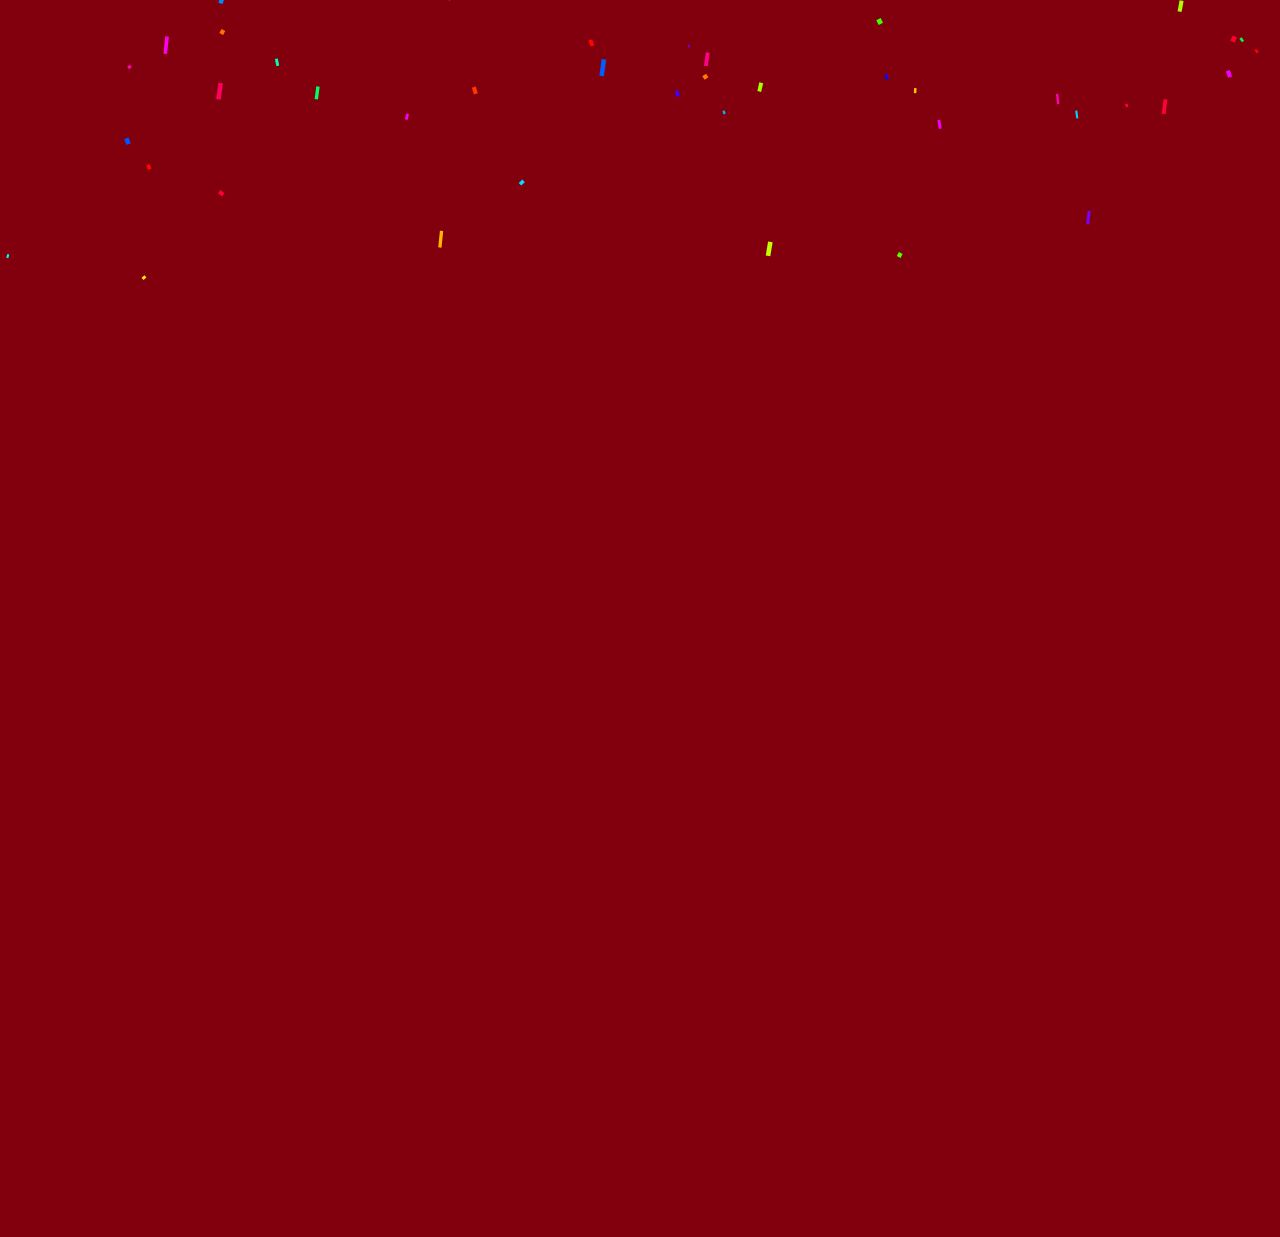
<file: congratualtions.html>
<!DOCTYPE html>
<html lang="en">
  <head>
    <meta charset="UTF-8" />
    <meta name="viewport" content="width=device-width, initial-scale=1" />
    <title>Congratulations</title>
    <link
      href="https://fonts.googleapis.com/css2?family=Press+Start+2P&display=swap"
      rel="stylesheet"
    />
    <style>
      /* Fade-in + Zoom Page Transition */
      .page-transition {
        opacity: 0;
        transform: scale(0.95);
        animation: fadeInZoom 0.8s ease-out forwards;
        max-width: 700px;
        margin: 40px auto;
        background: rgba(255 255 255 / 0.05);
        border-radius: 15px;
        padding: 25px 35px 40px;
        box-shadow: 0 0 20px rgb(255 20 60 / 0.2);
      }
      @keyframes fadeInZoom {
        to {
          opacity: 1;
          transform: scale(1);
        }
      }

      /* Body Styling */
      body {
        background-color: rgb(130, 0, 13);
        font-family: "Press Start 2P", Helvetica, Arial, sans-serif;
        margin: 0;
        padding: 0;
        overflow-x: hidden;
        position: relative;
        color: white;
      }

      /* Canvas Confetti */
      #confetti-canvas {
        position: fixed;
        top: 0;
        left: 0;
        z-index: 999;
        pointer-events: none;
      }

      /* Title */
      .title {
        color: white;
        padding: 16px 0;
        margin-top: 10px;
        text-align: center;
        font-size: 1.5rem;
      }

      /* Congrats Message */
      .congrats {
        color: yellow;
        padding: 16px 0;
        margin-top: 10px;
        text-align: center;
        font-size: 1rem;
        line-height: 1.5;
      }

      .highlight {
        margin-top: 15px;
        font-weight: 700;
        font-size: 1rem;
      }

      /* Return Buttons */
      .return {
        display: flex;
        justify-content: center;
        gap: 40px;
        margin-top: 30px;
      }

      /* Buttons */
      .btn {
        appearance: none;
        background-color: #dc143c;
        border: 2px solid #1a1a1a;
        border-radius: 15px;
        color: white;
        cursor: pointer;
        font-size: 16px;
        font-weight: 600;
        padding: 16px 40px;
        font-family: "Press Start 2P", Helvetica, Arial, sans-serif;
        text-align: center;
        text-decoration: none;
        transition: transform 0.2s ease;
      }

      .btn:hover {
        transform: scale(1.05);
      }

      /* Question Section */
      .question-section {
        margin-top: 40px;
        color: white;
      }
      .question-section textarea {
        width: 100%;
        font-family: "Press Start 2P", monospace, sans-serif;
        font-size: 12px;
        padding: 10px;
        border-radius: 10px;
        border: none;
        resize: vertical;
        background: rgba(255 255 255 / 0.1);
        color: white;
        outline: none;
        box-shadow: inset 0 0 6px rgba(255 20 60, 0.7);
      }
      .question-section textarea::placeholder {
        color: #ff7f7f;
      }
      .submit-btn {
        margin-top: 12px;
        background-color: #dc143c;
        border: none;
        padding: 14px 30px;
        border-radius: 15px;
        font-family: "Press Start 2P", monospace, sans-serif;
        font-weight: 600;
        font-size: 13px;
        color: white;
        cursor: pointer;
        transition: transform 0.2s ease;
      }
      .submit-btn:hover {
        transform: scale(1.1);
      }

      .question-display {
        margin-top: 30px;
        max-height: 250px;
        overflow-y: auto;
        background: rgba(255 255 255 / 0.05);
        padding: 15px 20px;
        border-radius: 15px;
        box-shadow: inset 0 0 10px rgba(255 20 60, 0.5);
      }
      .question-display p {
        background: rgba(220, 20, 60, 0.3);
        margin: 8px 0;
        padding: 8px 12px;
        border-radius: 10px;
        font-size: 12px;
      }
    </style>
  </head>
  <body>
    <canvas id="confetti-canvas"></canvas>

    <div class="page-transition">
      <div class="title">
        <h1>MythQuest</h1>
      </div>
      <div class="congrats">
        <h1>🎉 Congratulations!</h1>
        <p>
          You’ve completed <strong>MythQuest</strong> and uncovered the truths
          behind Indigenous myths.
        </p>
         <img src="indigenous art.webp" alt="Celebration" class="celebration-img">
        <p class="highlight">Knowledge is your greatest treasure. 🪶</p>
      </div>
      <div class="return">
        <a href="index.html"><button class="btn">Home</button></a>
        <a href="quiz.html"><button class="btn">Play Again</button></a>
      </div>


    <!-- Confetti Script -->
    <script>
      // Confetti Animation Setup
      const canvas = document.getElementById("confetti-canvas");
      const ctx = canvas.getContext("2d");
      canvas.width = window.innerWidth;
      canvas.height = window.innerHeight;

      const confetti = [];

      for (let i = 0; i < 150; i++) {
        confetti.push({
          x: Math.random() * canvas.width,
          y: Math.random() * canvas.height - canvas.height,
          r: Math.random() * 6 + 4,
          d: Math.random() * 10 + 5,
          color: "hsl(" + Math.floor(Math.random() * 360) + ", 100%, 50%)",
          tilt: Math.random() * 10 - 10,
          tiltAngle: 0,
          tiltAngleIncrement: Math.random() * 0.1 + 0.05,
        });
      }

      function drawConfetti() {
        ctx.clearRect(0, 0, canvas.width, canvas.height);
        confetti.forEach((c) => {
          ctx.beginPath();
          ctx.lineWidth = c.r / 2;
          ctx.strokeStyle = c.color;
          ctx.moveTo(c.x + c.tilt + c.r / 4, c.y);
          ctx.lineTo(c.x + c.tilt, c.y + c.tilt + c.r);
          ctx.stroke();
        });

        updateConfetti();
        requestAnimationFrame(drawConfetti);
      }

      function updateConfetti() {
        confetti.forEach((c) => {
          c.y += Math.cos(c.d) + 1 + c.r / 2;
          c.x += Math.sin(c.d);
          c.tiltAngle += c.tiltAngleIncrement;
          c.tilt = Math.sin(c.tiltAngle) * 15;

          if (c.y > canvas.height) {
            c.y = -10;
            c.x = Math.random() * canvas.width;
          }
        });
      }

      drawConfetti();

     
    </script>
  </body>
</html>
</file>
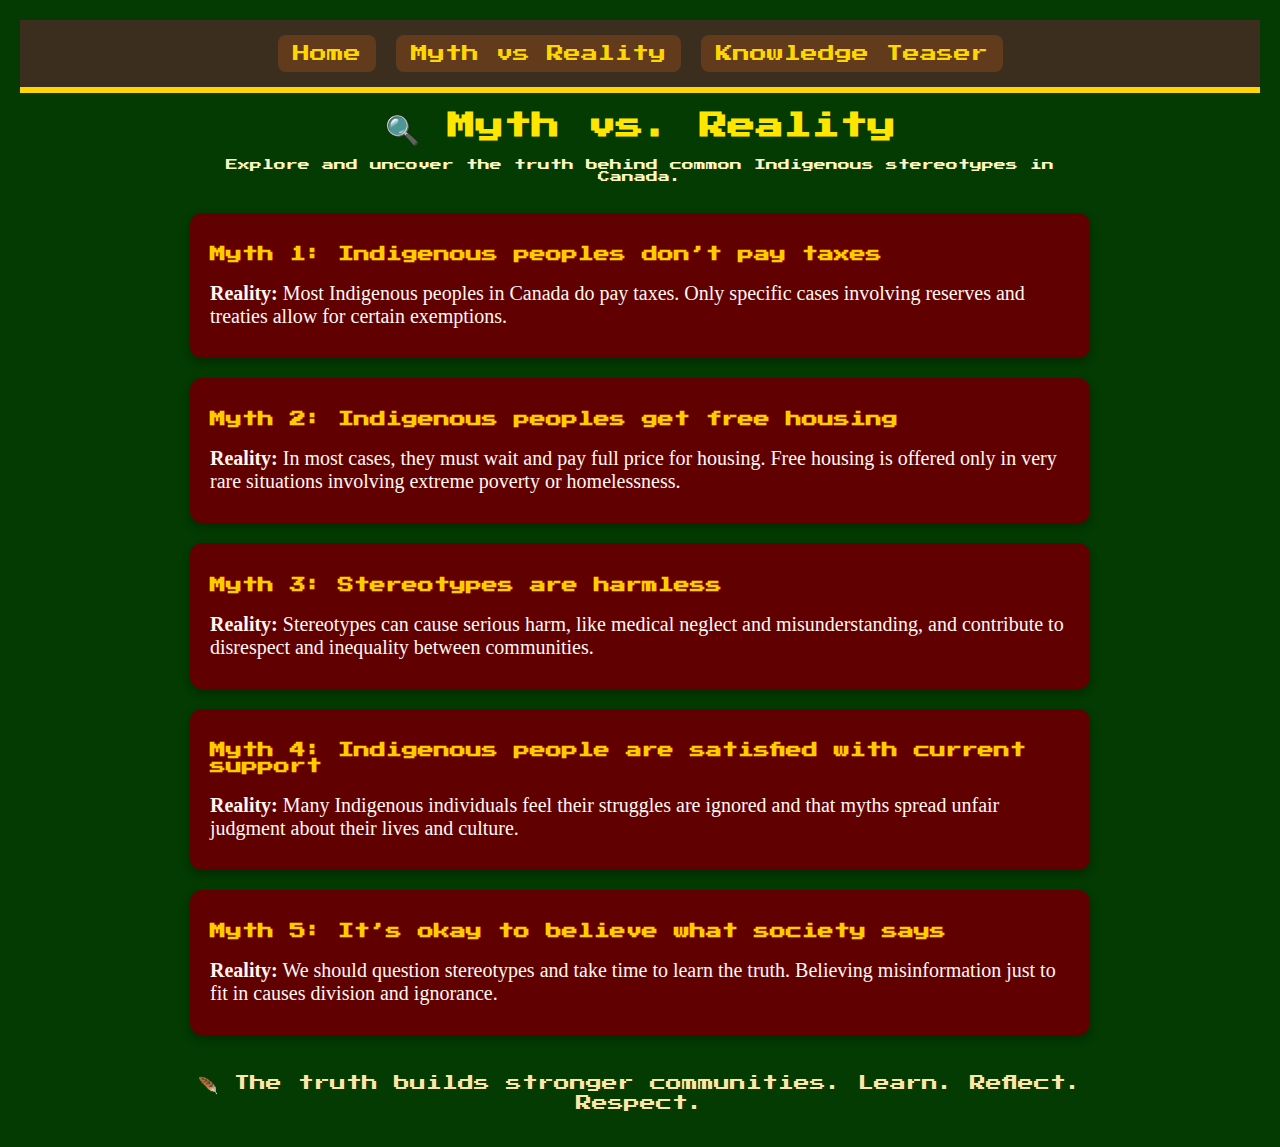
<file: myth.html>
<!DOCTYPE html>
<html lang="en">
  <head>
    <meta charset="UTF-8" />
    <meta name="viewport" content="width=device-width, initial-scale=1.0" />
    <title>Myth vs. Reality - Indigenous Stereotypes</title>
    <link
      href="https://fonts.googleapis.com/css2?family=Press+Start+2P&display=swap"
      rel="stylesheet"
    />
    <link rel="stylesheet" href="myth.css" />
  </head>
  <body>
    <nav class="navbar">
      <a href="index.html">Home</a>
      <a href="myth.html">Myth vs Reality</a>
      <a href="quiz.html">Knowledge Teaser</a>
    </nav>

    <div class="container">
      <h1>🔍 Myth vs. Reality</h1>
      <p class="intro">
        Explore and uncover the truth behind common Indigenous stereotypes in
        Canada.
      </p>

      <div class="card">
        <h2>Myth 1: Indigenous peoples don’t pay taxes</h2>
        <p>
          <strong>Reality:</strong> Most Indigenous peoples in Canada do pay
          taxes. Only specific cases involving reserves and treaties allow for
          certain exemptions.
        </p>
      </div>

      <div class="card">
        <h2>Myth 2: Indigenous peoples get free housing</h2>
        <p>
          <strong>Reality:</strong> In most cases, they must wait and pay full
          price for housing. Free housing is offered only in very rare
          situations involving extreme poverty or homelessness.
        </p>
      </div>

      <div class="card">
        <h2>Myth 3: Stereotypes are harmless</h2>
        <p>
          <strong>Reality:</strong> Stereotypes can cause serious harm, like
          medical neglect and misunderstanding, and contribute to disrespect and
          inequality between communities.
        </p>
      </div>

      <div class="card">
        <h2>Myth 4: Indigenous people are satisfied with current support</h2>
        <p>
          <strong>Reality:</strong> Many Indigenous individuals feel their
          struggles are ignored and that myths spread unfair judgment about
          their lives and culture.
        </p>
      </div>

      <div class="card">
        <h2>Myth 5: It’s okay to believe what society says</h2>
        <p>
          <strong>Reality:</strong> We should question stereotypes and take time
          to learn the truth. Believing misinformation just to fit in causes
          division and ignorance.
        </p>
      </div>

      <footer>
        <p>
          🪶 The truth builds stronger communities. Learn. Reflect. Respect.
        </p>
      </footer>
    </div>
  </body>
</html>
</file>
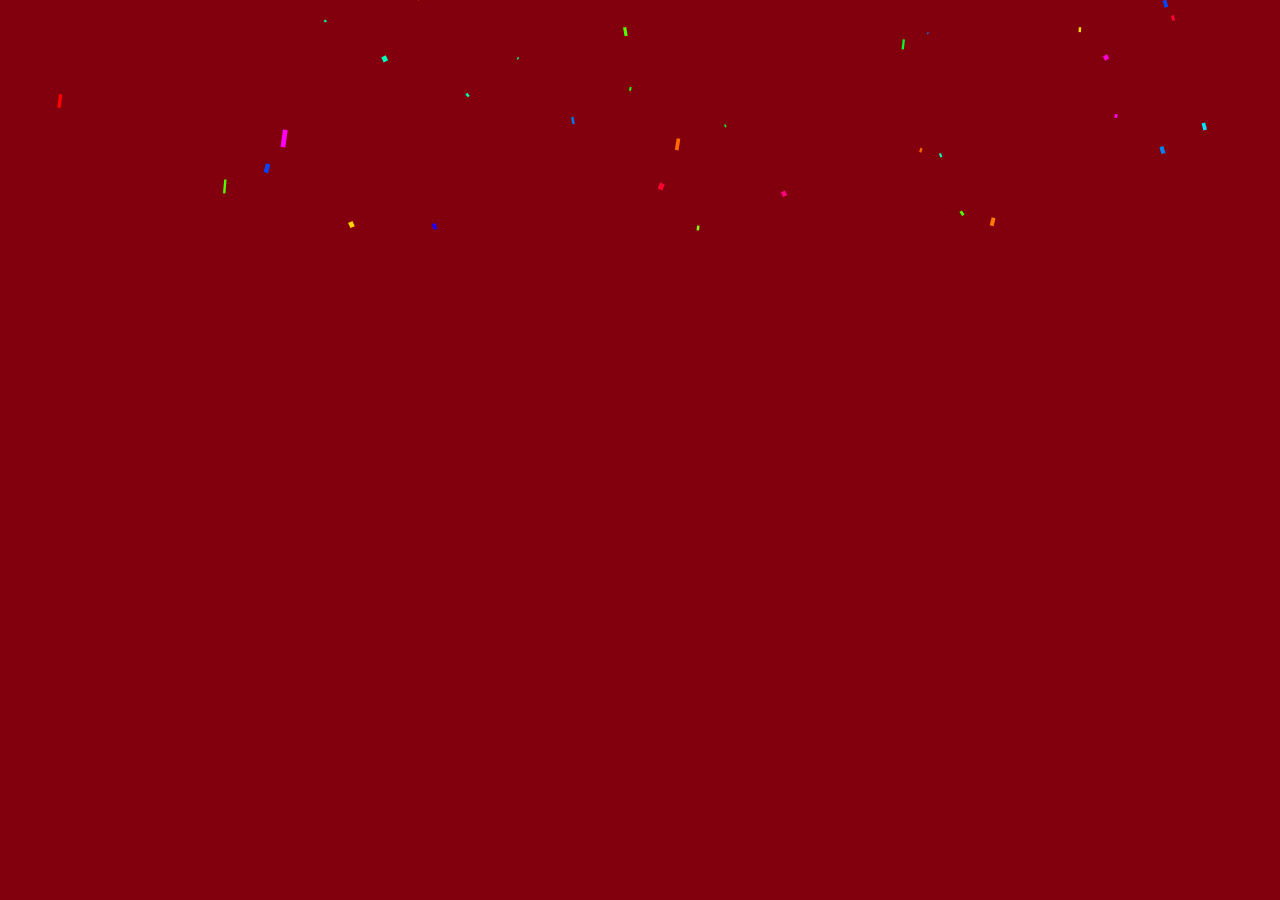
<file: gane/congratualtions.html>
<!DOCTYPE html>
<html lang="en">
  <head>
    <meta charset="UTF-8" />
    <meta name="viewport" content="width=device-width, initial-scale=1" />
    <title>Congratulations</title>
    <link
      href="https://fonts.googleapis.com/css2?family=Press+Start+2P&display=swap"
      rel="stylesheet"
    />
    <style>
      /* Fade-in + Zoom Page Transition */
      .page-transition {
        opacity: 0;
        transform: scale(0.95);
        animation: fadeInZoom 0.8s ease-out forwards;
        max-width: 700px;
        margin: 40px auto;
        background: rgba(255 255 255 / 0.05);
        border-radius: 15px;
        padding: 25px 35px 40px;
        box-shadow: 0 0 20px rgb(255 20 60 / 0.2);
      }
      @keyframes fadeInZoom {
        to {
          opacity: 1;
          transform: scale(1);
        }
      }

      /* Body Styling */
      body {
        background-color: rgb(130, 0, 13);
        font-family: "Press Start 2P", Helvetica, Arial, sans-serif;
        margin: 0;
        padding: 0;
        overflow-x: hidden;
        position: relative;
        color: white;
      }

      /* Canvas Confetti */
      #confetti-canvas {
        position: fixed;
        top: 0;
        left: 0;
        z-index: 999;
        pointer-events: none;
      }

      /* Title */
      .title {
        color: white;
        padding: 16px 0;
        margin-top: 10px;
        text-align: center;
        font-size: 1.5rem;
      }

      /* Congrats Message */
      .congrats {
        color: yellow;
        padding: 16px 0;
        margin-top: 10px;
        text-align: center;
        font-size: 1rem;
        line-height: 1.5;
      }

      .highlight {
        margin-top: 15px;
        font-weight: 700;
        font-size: 1rem;
      }

      /* Return Buttons */
      .return {
        display: flex;
        justify-content: center;
        gap: 40px;
        margin-top: 30px;
      }

      /* Buttons */
      .btn {
        appearance: none;
        background-color: #dc143c;
        border: 2px solid #1a1a1a;
        border-radius: 15px;
        color: white;
        cursor: pointer;
        font-size: 16px;
        font-weight: 600;
        padding: 16px 40px;
        font-family: "Press Start 2P", Helvetica, Arial, sans-serif;
        text-align: center;
        text-decoration: none;
        transition: transform 0.2s ease;
      }

      .btn:hover {
        transform: scale(1.05);
      }

      /* Question Section */
      .question-section {
        margin-top: 40px;
        color: white;
      }
      .question-section textarea {
        width: 100%;
        font-family: "Press Start 2P", monospace, sans-serif;
        font-size: 12px;
        padding: 10px;
        border-radius: 10px;
        border: none;
        resize: vertical;
        background: rgba(255 255 255 / 0.1);
        color: white;
        outline: none;
        box-shadow: inset 0 0 6px rgba(255 20 60, 0.7);
      }
      .question-section textarea::placeholder {
        color: #ff7f7f;
      }
      .submit-btn {
        margin-top: 12px;
        background-color: #dc143c;
        border: none;
        padding: 14px 30px;
        border-radius: 15px;
        font-family: "Press Start 2P", monospace, sans-serif;
        font-weight: 600;
        font-size: 13px;
        color: white;
        cursor: pointer;
        transition: transform 0.2s ease;
      }
      .submit-btn:hover {
        transform: scale(1.1);
      }

      .question-display {
        margin-top: 30px;
        max-height: 250px;
        overflow-y: auto;
        background: rgba(255 255 255 / 0.05);
        padding: 15px 20px;
        border-radius: 15px;
        box-shadow: inset 0 0 10px rgba(255 20 60, 0.5);
      }
      .question-display p {
        background: rgba(220, 20, 60, 0.3);
        margin: 8px 0;
        padding: 8px 12px;
        border-radius: 10px;
        font-size: 12px;
      }
    </style>
  </head>
  <body>
    <canvas id="confetti-canvas"></canvas>

    <div class="page-transition">
      <div class="title">
        <h1>MythQuest</h1>
      </div>
      <div class="congrats">
        <h1>🎉 Congratulations!</h1>
        <p>
          You’ve completed <strong>MythQuest</strong> and uncovered the truths
          behind Indigenous myths.
        </p>
        <p class="highlight">Knowledge is your greatest treasure. 🪶</p>
      </div>
      <div class="return">
        <a href="index.html"><button class="btn">Home</button></a>
        <a href="quiz.html"><button class="btn">Play Again</button></a>
      </div>

      <!-- Question Section -->
      <div class="question-section">
        <label
          for="question-input"
          style="
            font-size: 12px;
            font-weight: 600;
            display: block;
            margin-bottom: 8px;
          "
        >
          Ask a question:
        </label>
        <textarea
          id="question-input"
          placeholder="Type your question here..."
          rows="3"
        ></textarea>
        <button class="submit-btn" id="submit-btn">Submit</button>

        <div class="question-display" id="question-display"></div>
      </div>
    </div>

    <!-- Confetti Script -->
    <script>
      // Confetti Animation Setup
      const canvas = document.getElementById("confetti-canvas");
      const ctx = canvas.getContext("2d");
      canvas.width = window.innerWidth;
      canvas.height = window.innerHeight;

      const confetti = [];

      for (let i = 0; i < 150; i++) {
        confetti.push({
          x: Math.random() * canvas.width,
          y: Math.random() * canvas.height - canvas.height,
          r: Math.random() * 6 + 4,
          d: Math.random() * 10 + 5,
          color: "hsl(" + Math.floor(Math.random() * 360) + ", 100%, 50%)",
          tilt: Math.random() * 10 - 10,
          tiltAngle: 0,
          tiltAngleIncrement: Math.random() * 0.1 + 0.05,
        });
      }

      function drawConfetti() {
        ctx.clearRect(0, 0, canvas.width, canvas.height);
        confetti.forEach((c) => {
          ctx.beginPath();
          ctx.lineWidth = c.r / 2;
          ctx.strokeStyle = c.color;
          ctx.moveTo(c.x + c.tilt + c.r / 4, c.y);
          ctx.lineTo(c.x + c.tilt, c.y + c.tilt + c.r);
          ctx.stroke();
        });

        updateConfetti();
        requestAnimationFrame(drawConfetti);
      }

      function updateConfetti() {
        confetti.forEach((c) => {
          c.y += Math.cos(c.d) + 1 + c.r / 2;
          c.x += Math.sin(c.d);
          c.tiltAngle += c.tiltAngleIncrement;
          c.tilt = Math.sin(c.tiltAngle) * 15;

          if (c.y > canvas.height) {
            c.y = -10;
            c.x = Math.random() * canvas.width;
          }
        });
      }

      drawConfetti();

      // Question Persistence Code
      const input = document.getElementById("question-input");
      const submit = document.getElementById("submit-btn");
      const display = document.getElementById("question-display");

      // Load questions from localStorage and display them
      function loadQuestions() {
        const savedQuestions =
          JSON.parse(localStorage.getItem("questions")) || [];
        display.innerHTML = "";
        savedQuestions.forEach((q) => {
          const p = document.createElement("p");
          p.textContent = q;
          display.appendChild(p);
        });
      }

      // Save question to localStorage
      function saveQuestion(question) {
        const savedQuestions =
          JSON.parse(localStorage.getItem("questions")) || [];
        savedQuestions.push(question);
        localStorage.setItem("questions", JSON.stringify(savedQuestions));
      }

      // Handle submit button click
      submit.addEventListener("click", () => {
        const question = input.value.trim();
        if (question === "") return; // ignore empty

        // Show question on screen
        const p = document.createElement("p");
        p.textContent = question;
        display.appendChild(p);

        // Save to localStorage
        saveQuestion(question);

        // Clear input
        input.value = "";
      });

      // Load questions on page load
      window.addEventListener("load", loadQuestions);
    </script>
  </body>
</html>
</file>
<file: myth.css>
body {
  background-color: #033b02;
  font-family: "Press Start 2P", cursive;
  color: #ffe600;
  padding: 20px;
  margin: 0;
}

.container {
  max-width: 900px;
  margin: auto;
  text-align: center;
}

h1 {
  font-size: 28px;
  margin-bottom: 10px;
}

.intro {
  font-size: 12px;
  margin-bottom: 30px;
  color: #fff7c2;
}

.card {
  background-color: #610000;
  padding: 20px;
  margin-bottom: 20px;
  border-radius: 12px;
  box-shadow: 0 4px 10px rgba(0, 0, 0, 0.3);
  text-align: left;
}

.card h2 {
  font-size: 16px;
  color: #ffcc00;
  margin-bottom: 10px;
}

.card p {
  font-family: "Times New Roman", cursive;
  font-size: 20px;
  color: #fff7f0;
  margin-bottom: 10px;
}

footer {
  margin-top: 40px;
  font-size: 16px;
  color: #ffe6a7;
}

.navbar {
  display: flex;
  justify-content: center;
  gap: 20px;
  background-color: #3b2e1e;
  padding: 15px;
  border-bottom: 6px solid #ffd700;
  position: sticky;
  top: 0;
  z-index: 1000;
  font-family: "Press Start 2P", monospace;
}

.navbar a {
  color: #ffd700;
  text-decoration: none;
  padding: 10px 15px;
  background-color: #623b1c;
  border-radius: 8px;
  font-family: "Press Start 2P", monospace;
  font-size: 17px;
  transition: background-color 0.3s ease;
}

.navbar a:hover {
  background-color: #8a5125;
  font-family: "Press Start 2P", monospace;
}
</file>
